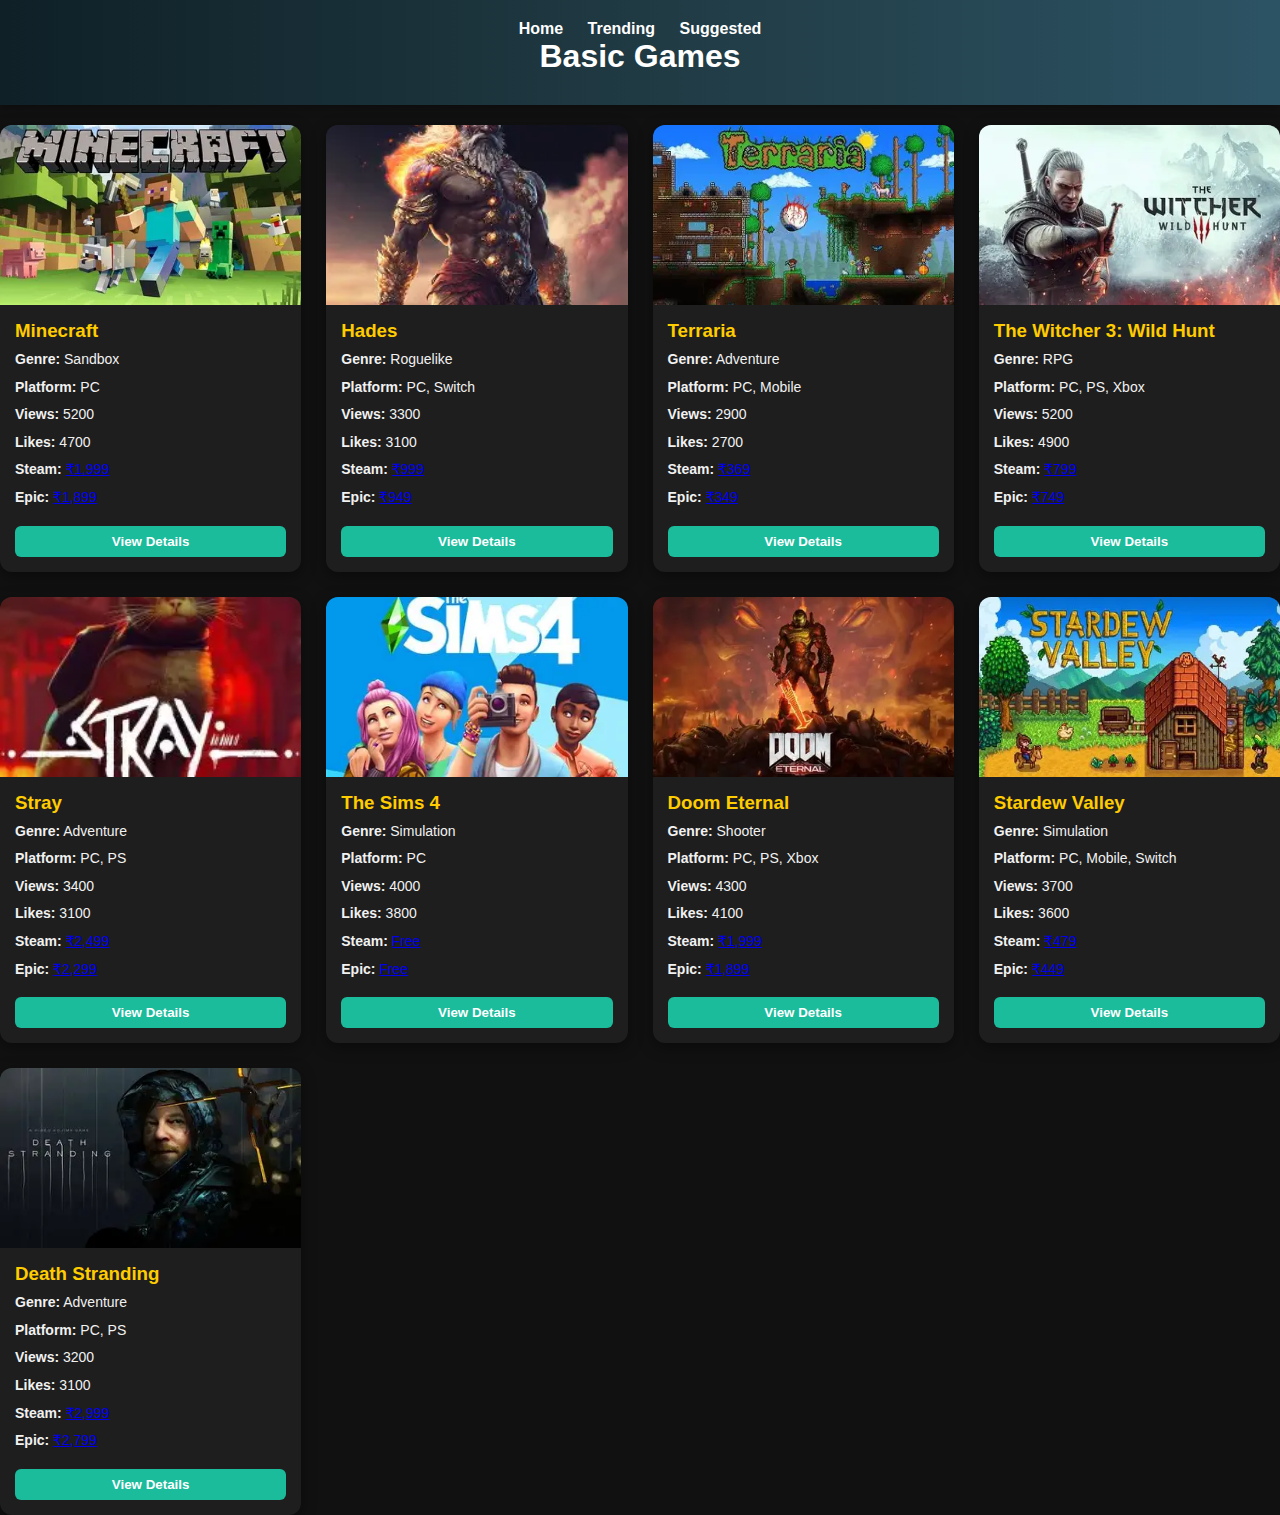
<file: index.html>
<!DOCTYPE html>
<html lang="en">
<head>
  <meta charset="UTF-8">
  <meta name="viewport" content="width=device-width, initial-scale=1.0">
  <title>Basic Games</title>
  <link rel="stylesheet" href="style.css">
</head>
<body>
  <header>
    <nav>
      <a href="index.html">Home</a>
      <a href="trending.html">Trending</a>
      <a href="suggestions.html">Suggested</a>
    </nav>
    <h1>Basic Games</h1>
  </header>

  <main>
    <div id="game-list" class="game-list"></div>
  </main>

  <script type="module" src="main.js"></script>
</body>
</html>
</file>
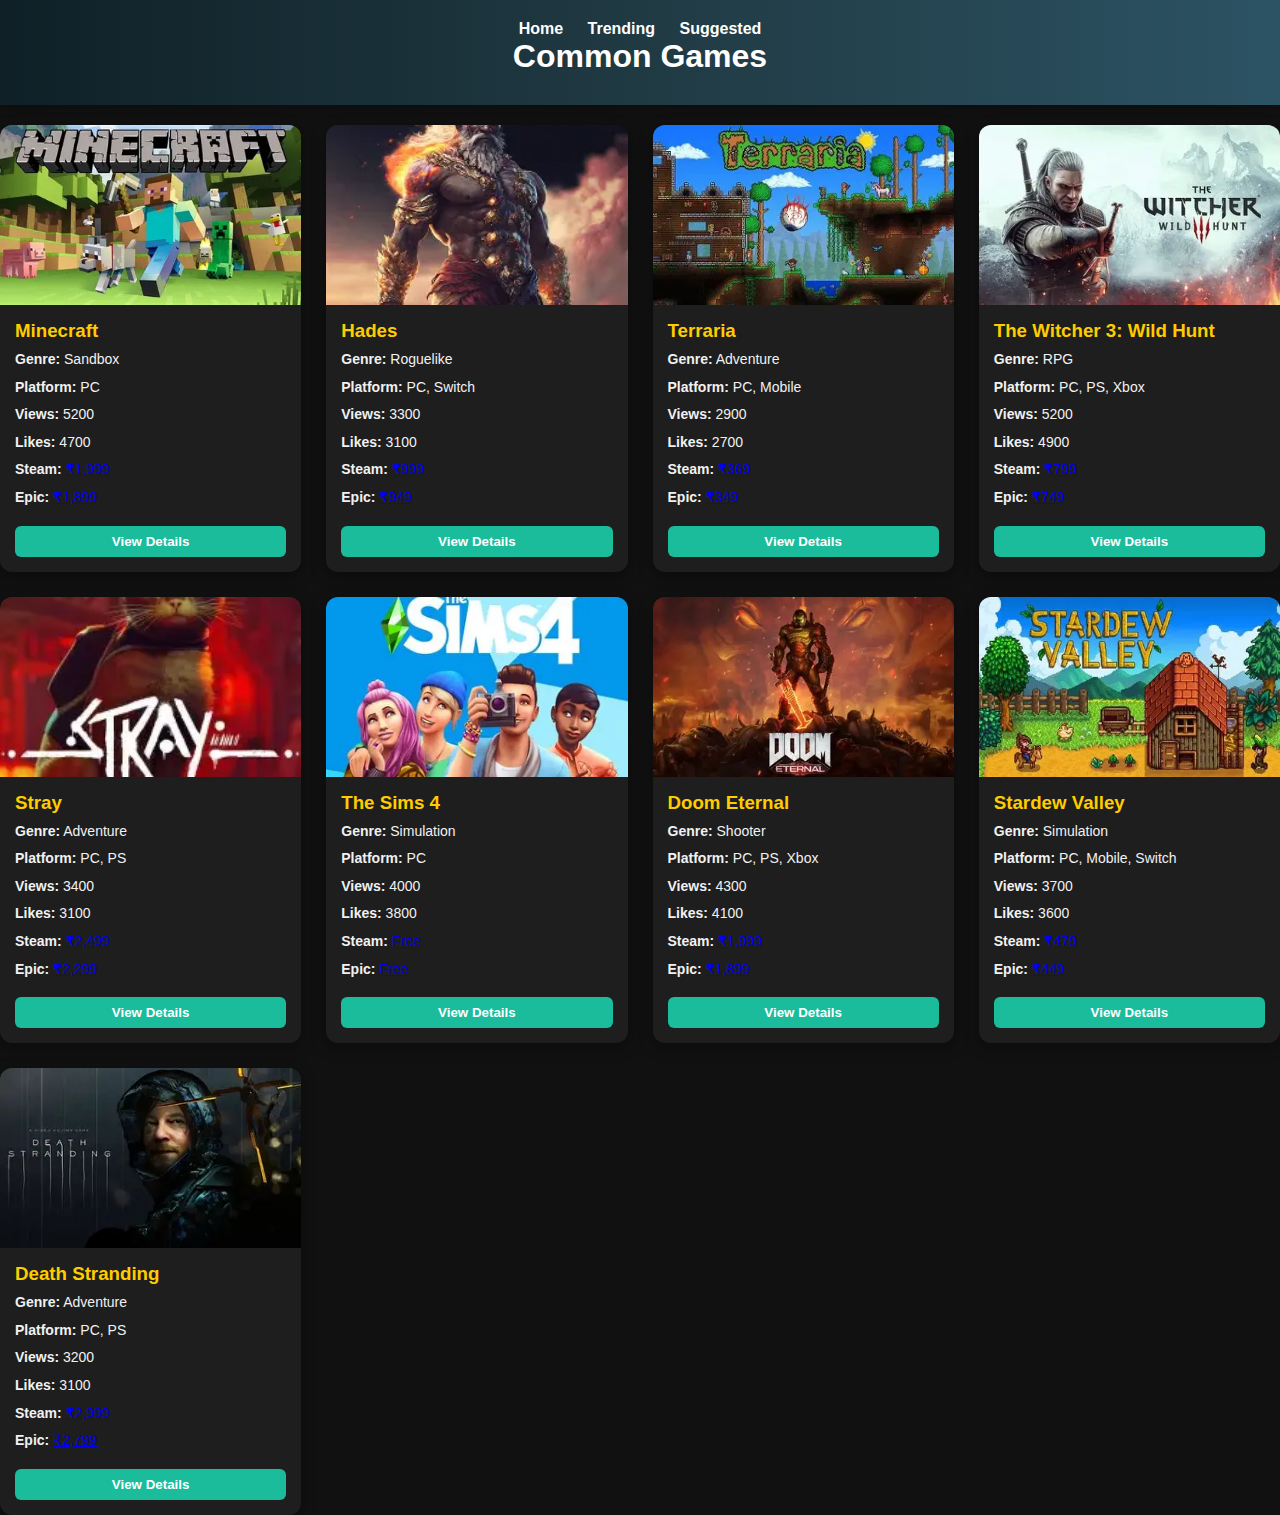
<file: gaming/index.html>
<!DOCTYPE html>
<html lang="en">
<head>
  <meta charset="UTF-8">
  <meta name="viewport" content="width=device-width, initial-scale=1.0">
  <title>GAME COMPARITOR</title>
  <link rel="stylesheet" href="style.css">
</head>
<body>
  <header>
    <nav>
      <a href="index.html">Home</a>
      <a href="trending.html">Trending</a>
      <a href="suggestions.html">Suggested</a>
    </nav>
    <h1>Common Games</h1>
  </header>

  <main>
    <div id="game-list" class="game-list"></div>
  </main>

  <script type="module" src="main.js"></script>
</body>
</html>
</file>
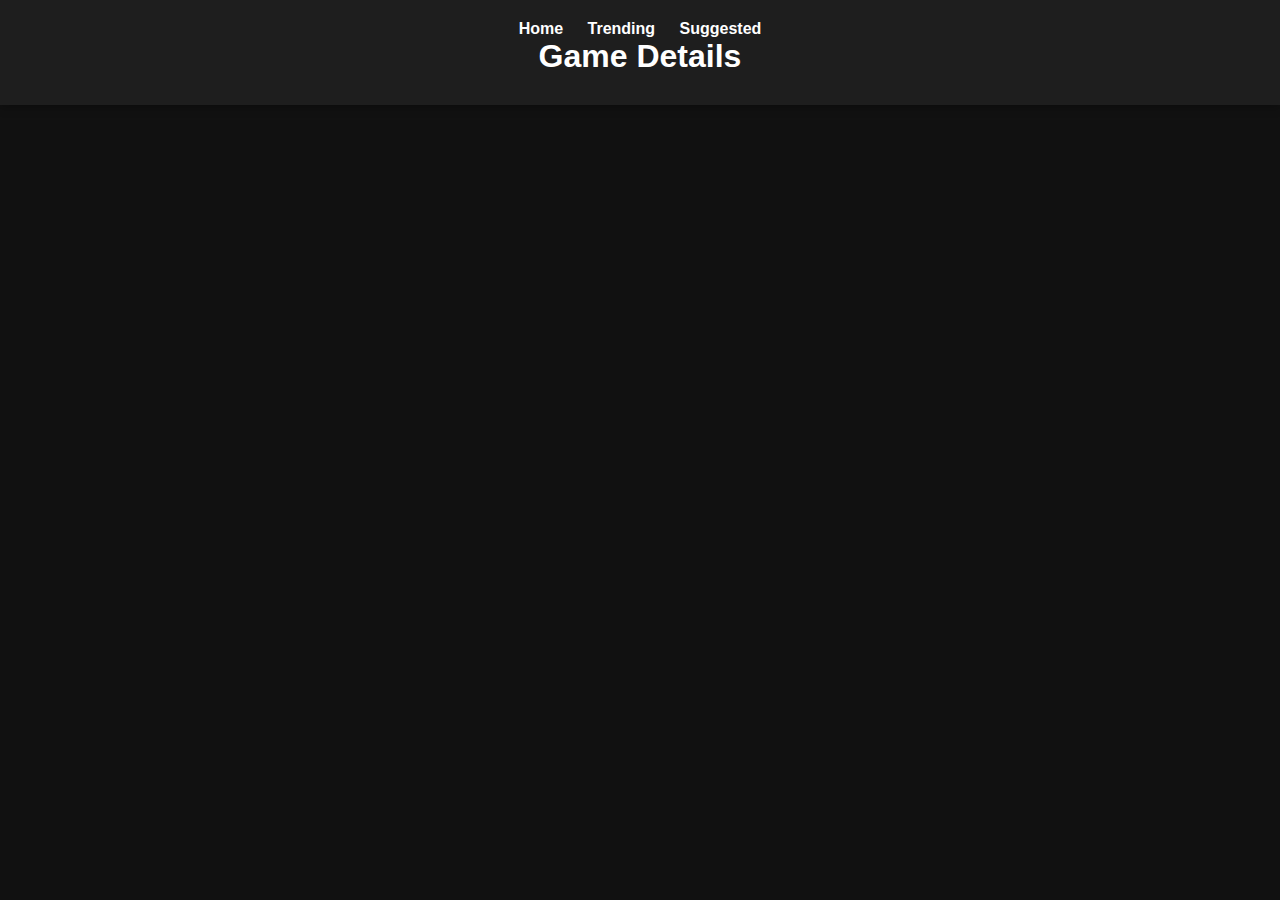
<file: game-detail.html>
<!DOCTYPE html>
<html lang="en">
<head>
  <meta charset="UTF-8">
  <meta name="viewport" content="width=device-width, initial-scale=1.0">
  <title>Game Details</title>
  <link rel="stylesheet" href="style.css">
  <link rel="stylesheet" href="game-detail.css"></head>
<body>
  <header>
    <nav>
      <a href="index.html">Home</a>
      <a href="trending.html">Trending</a>
      <a href="suggestions.html">Suggested</a>
    </nav>
    <h1>Game Details</h1>
  </header>

  <main>
    <div id="game-detail" class="game-detail"></div>
  </main>

  <script type="module" src="game-detail.js"></script>
</body>
</html>
</file>
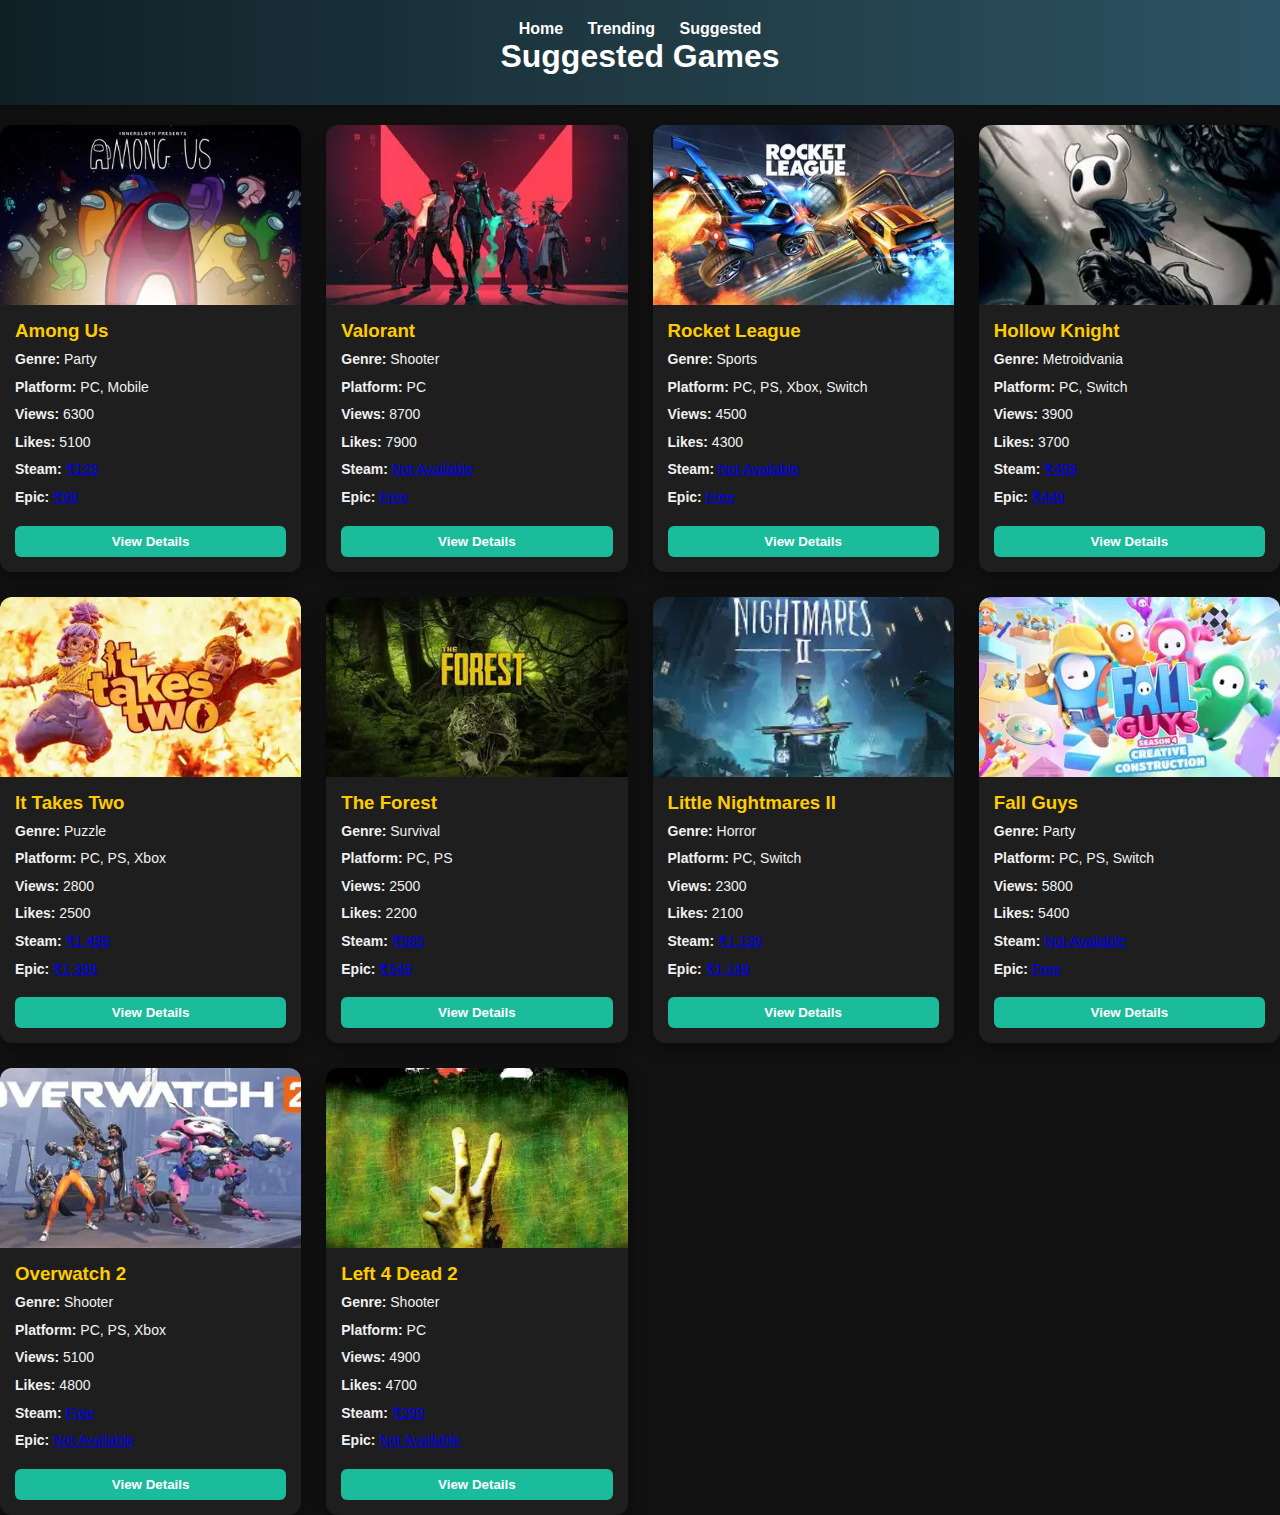
<file: suggestions.html>
<!DOCTYPE html>
<html lang="en">
<head>
  <meta charset="UTF-8">
  <meta name="viewport" content="width=device-width, initial-scale=1.0">
  <title>Suggested Games</title>
  <link rel="stylesheet" href="style.css">
</head>
<body>
  <header>
    <nav>
      <a href="index.html">Home</a>
      <a href="trending.html">Trending</a>
      <a href="suggestions.html">Suggested</a>
    </nav>
    <h1>Suggested Games</h1>
  </header>

  <main>
    <div id="game-list" class="game-list"></div>
  </main>

  <script type="module" src="suggestions.js"></script>
</body>
</html>
</file>
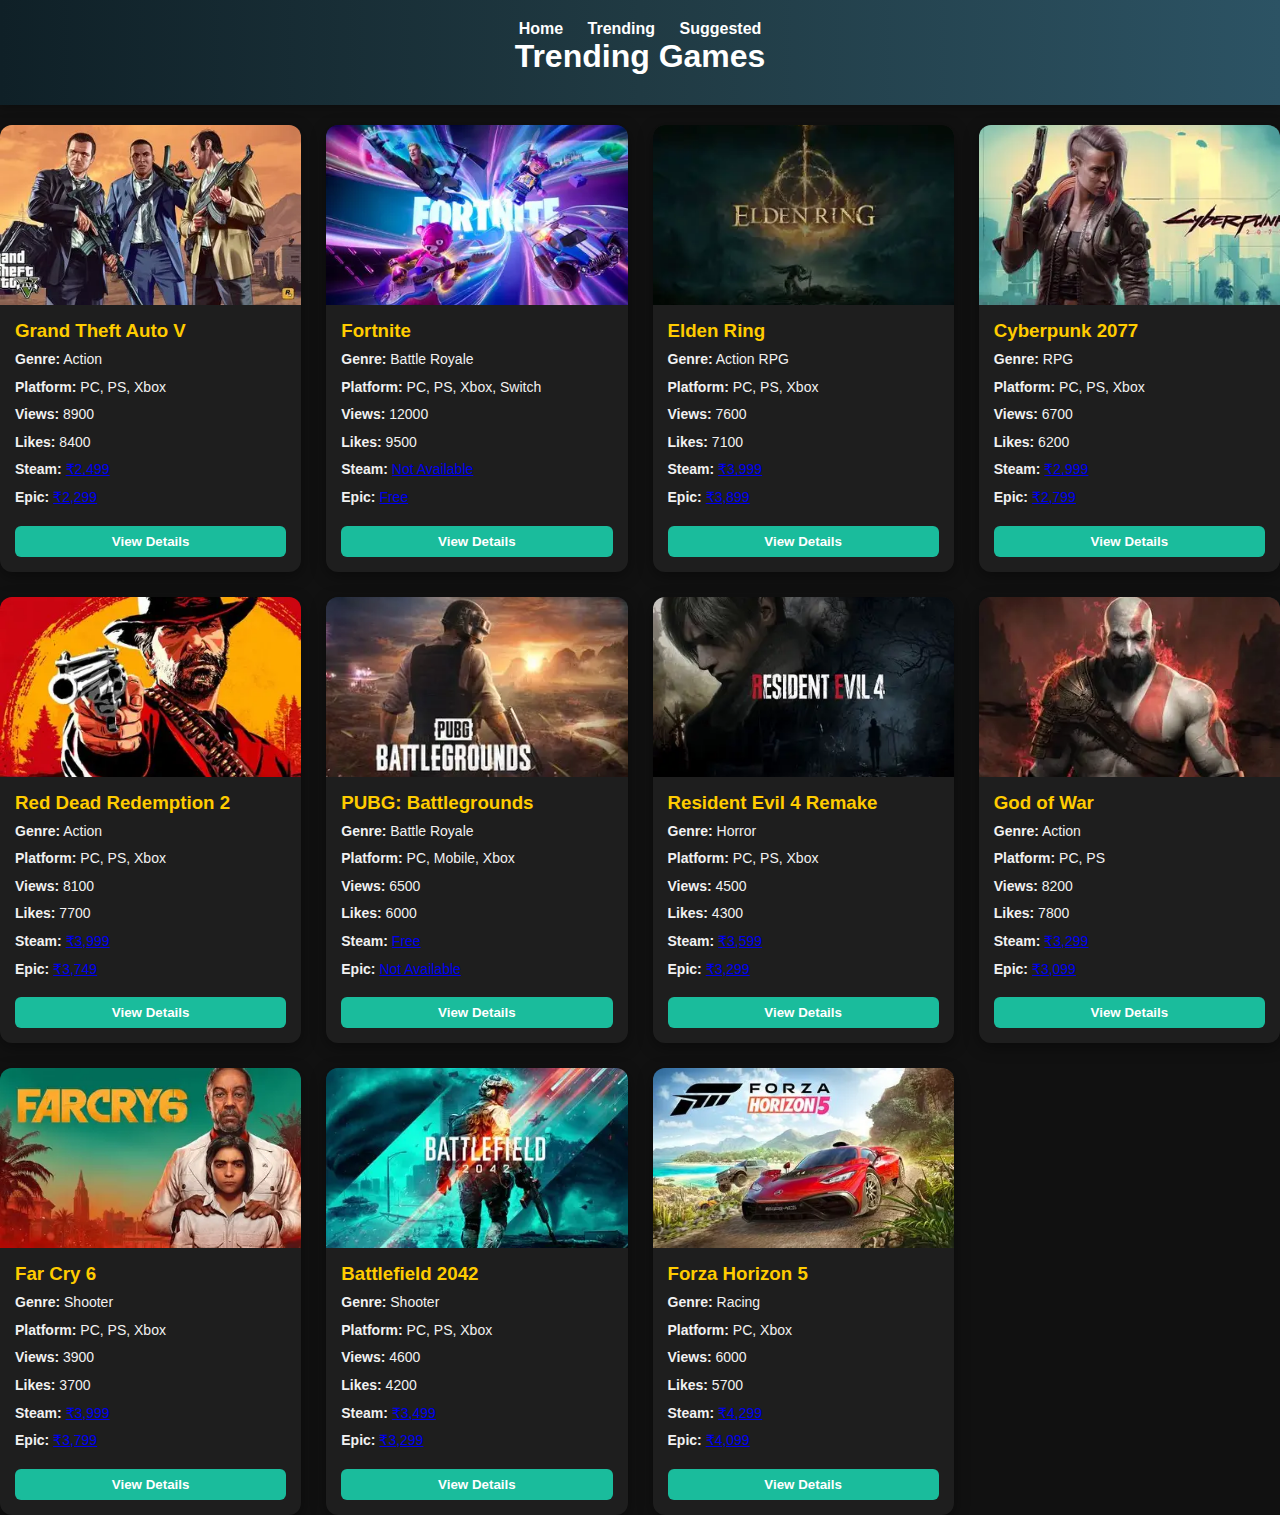
<file: trending.html>
<!DOCTYPE html>
<html lang="en">
<head>
  <meta charset="UTF-8">
  <meta name="viewport" content="width=device-width, initial-scale=1.0">
  <title>Trending Games</title>
  <link rel="stylesheet" href="style.css">
</head>
<body>
  <header>
    <nav>
      <a href="index.html">Home</a>
      <a href="trending.html">Trending</a>
      <a href="suggestions.html">Suggested</a>
    </nav>
    <h1>Trending Games</h1>
  </header>

  <main>
    <div id="game-list" class="game-list"></div>
  </main>

  <script type="module" src="trending.js"></script>
</body>
</html>
</file>
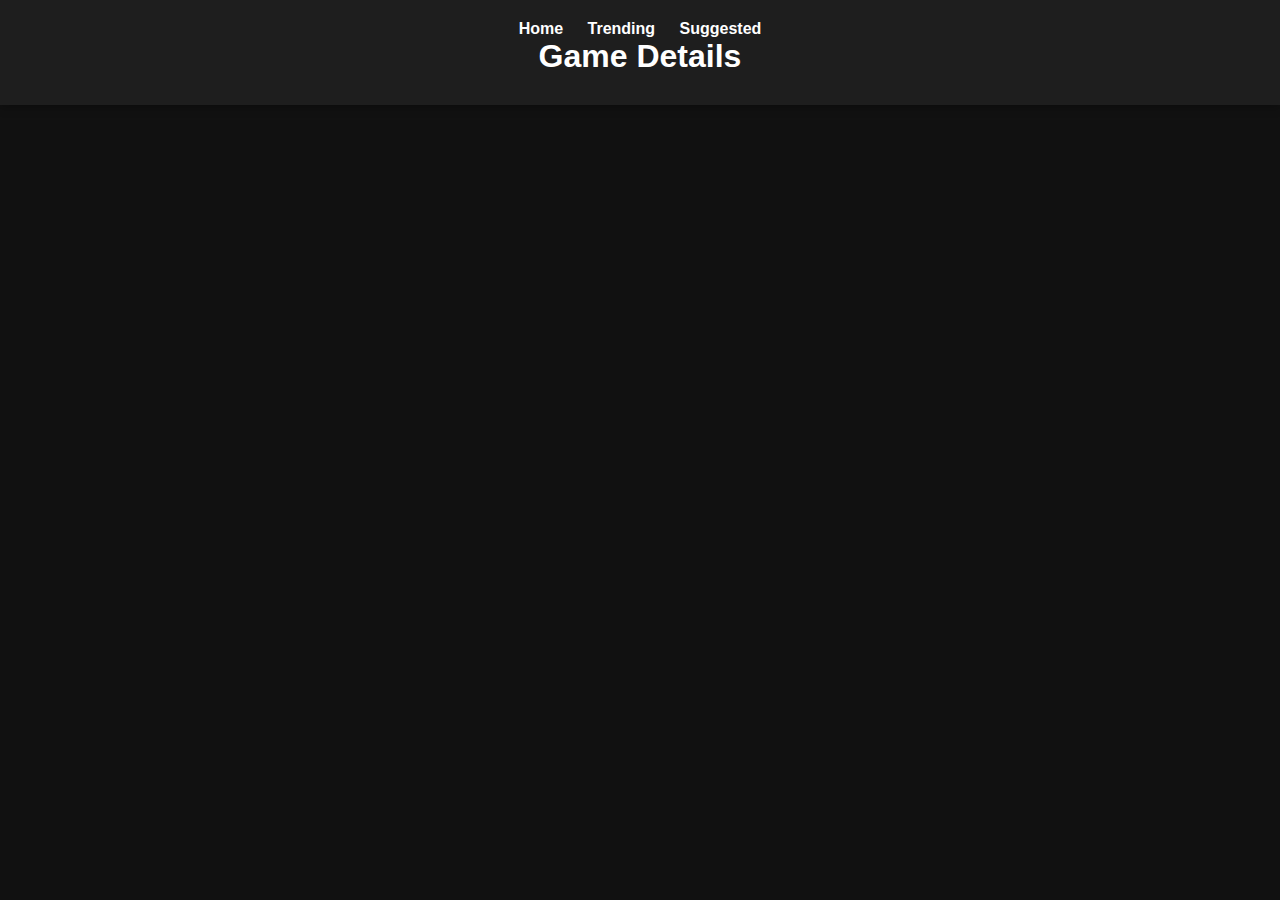
<file: gaming/game-detail.html>
<!DOCTYPE html>
<html lang="en">
<head>
  <meta charset="UTF-8">
  <meta name="viewport" content="width=device-width, initial-scale=1.0">
  <title>Game Details</title>
  <link rel="stylesheet" href="style.css">
  <link rel="stylesheet" href="game-detail.css"></head>
<body>
  <header>
    <nav>
      <a href="index.html">Home</a>
      <a href="trending.html">Trending</a>
      <a href="suggestions.html">Suggested</a>
    </nav>
    <h1>Game Details</h1>
  </header>

  <main>
    <div id="game-detail" class="game-detail"></div>
  </main>

  <script type="module" src="game-detail.js"></script>
</body>
</html>
</file>
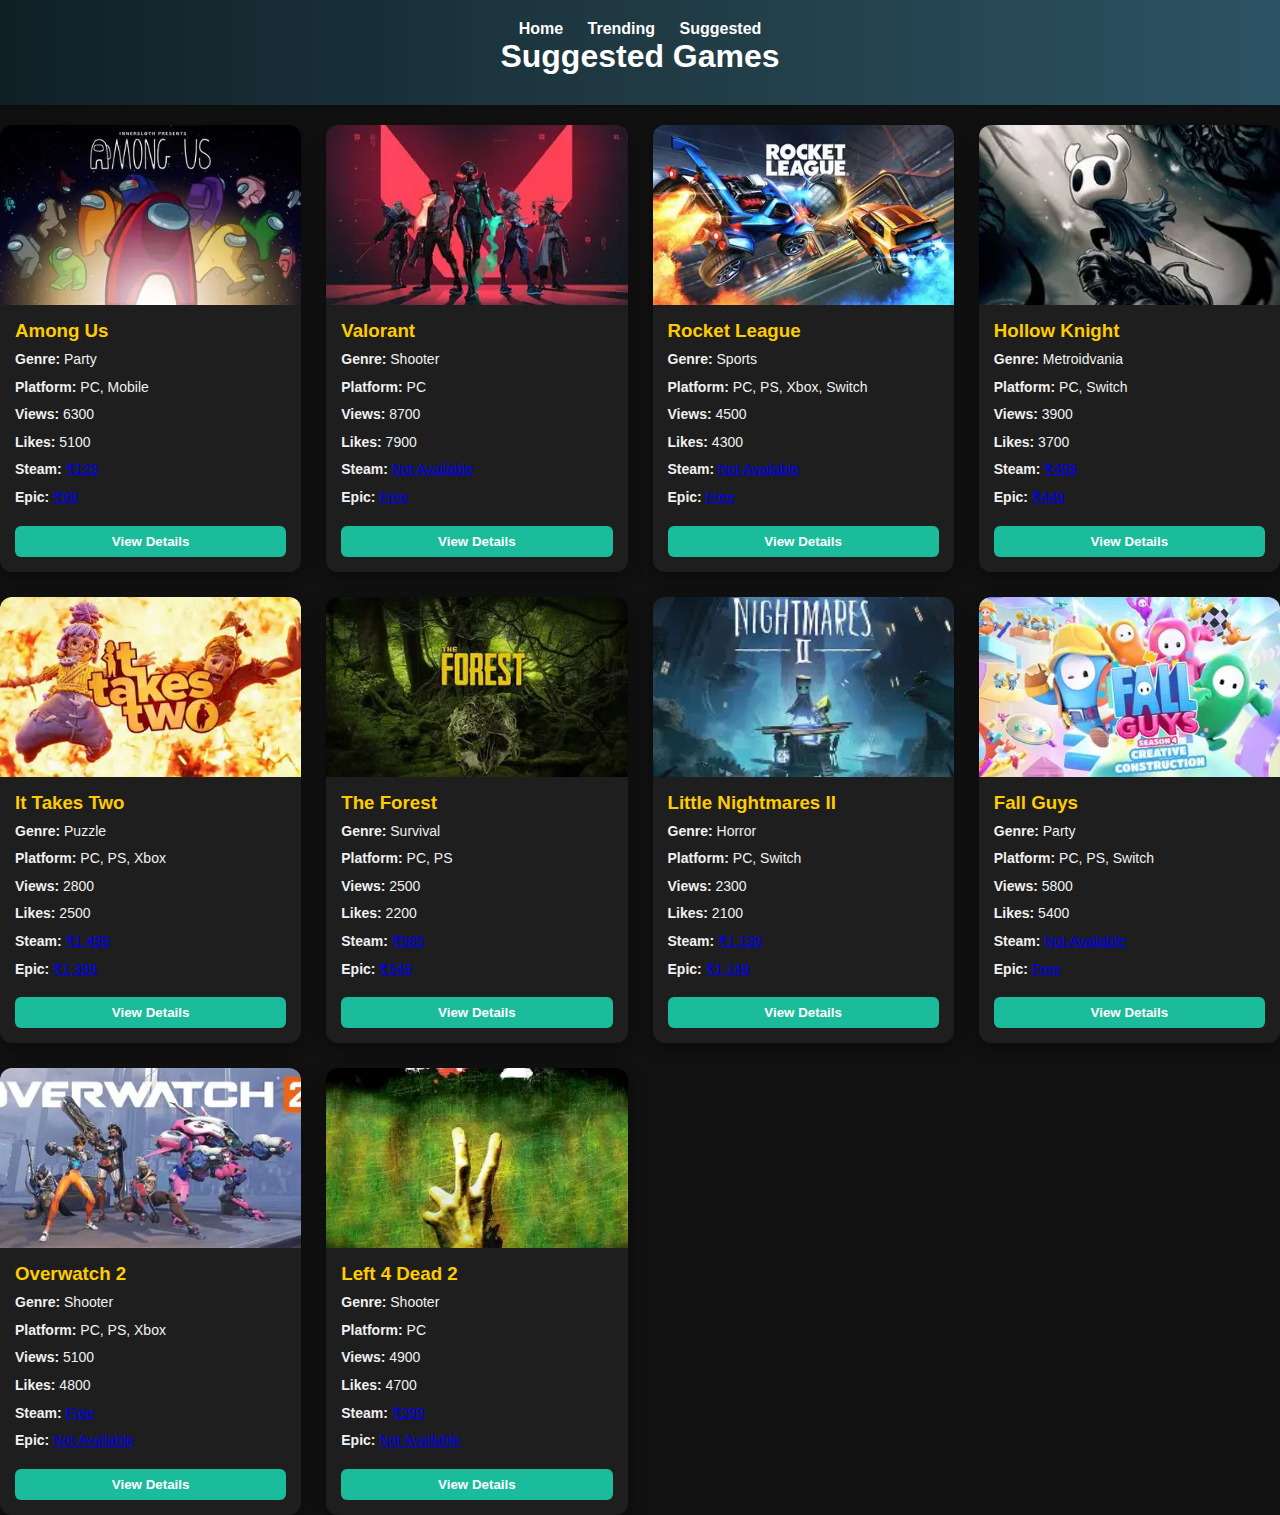
<file: gaming/suggestions.html>
<!DOCTYPE html>
<html lang="en">
<head>
  <meta charset="UTF-8">
  <meta name="viewport" content="width=device-width, initial-scale=1.0">
  <title>Suggested Games</title>
  <link rel="stylesheet" href="style.css">
</head>
<body>
  <header>
    <nav>
      <a href="index.html">Home</a>
      <a href="trending.html">Trending</a>
      <a href="suggestions.html">Suggested</a>
    </nav>
    <h1>Suggested Games</h1>
  </header>

  <main>
    <div id="game-list" class="game-list"></div>
  </main>

  <script type="module" src="suggestions.js"></script>
</body>
</html>
</file>
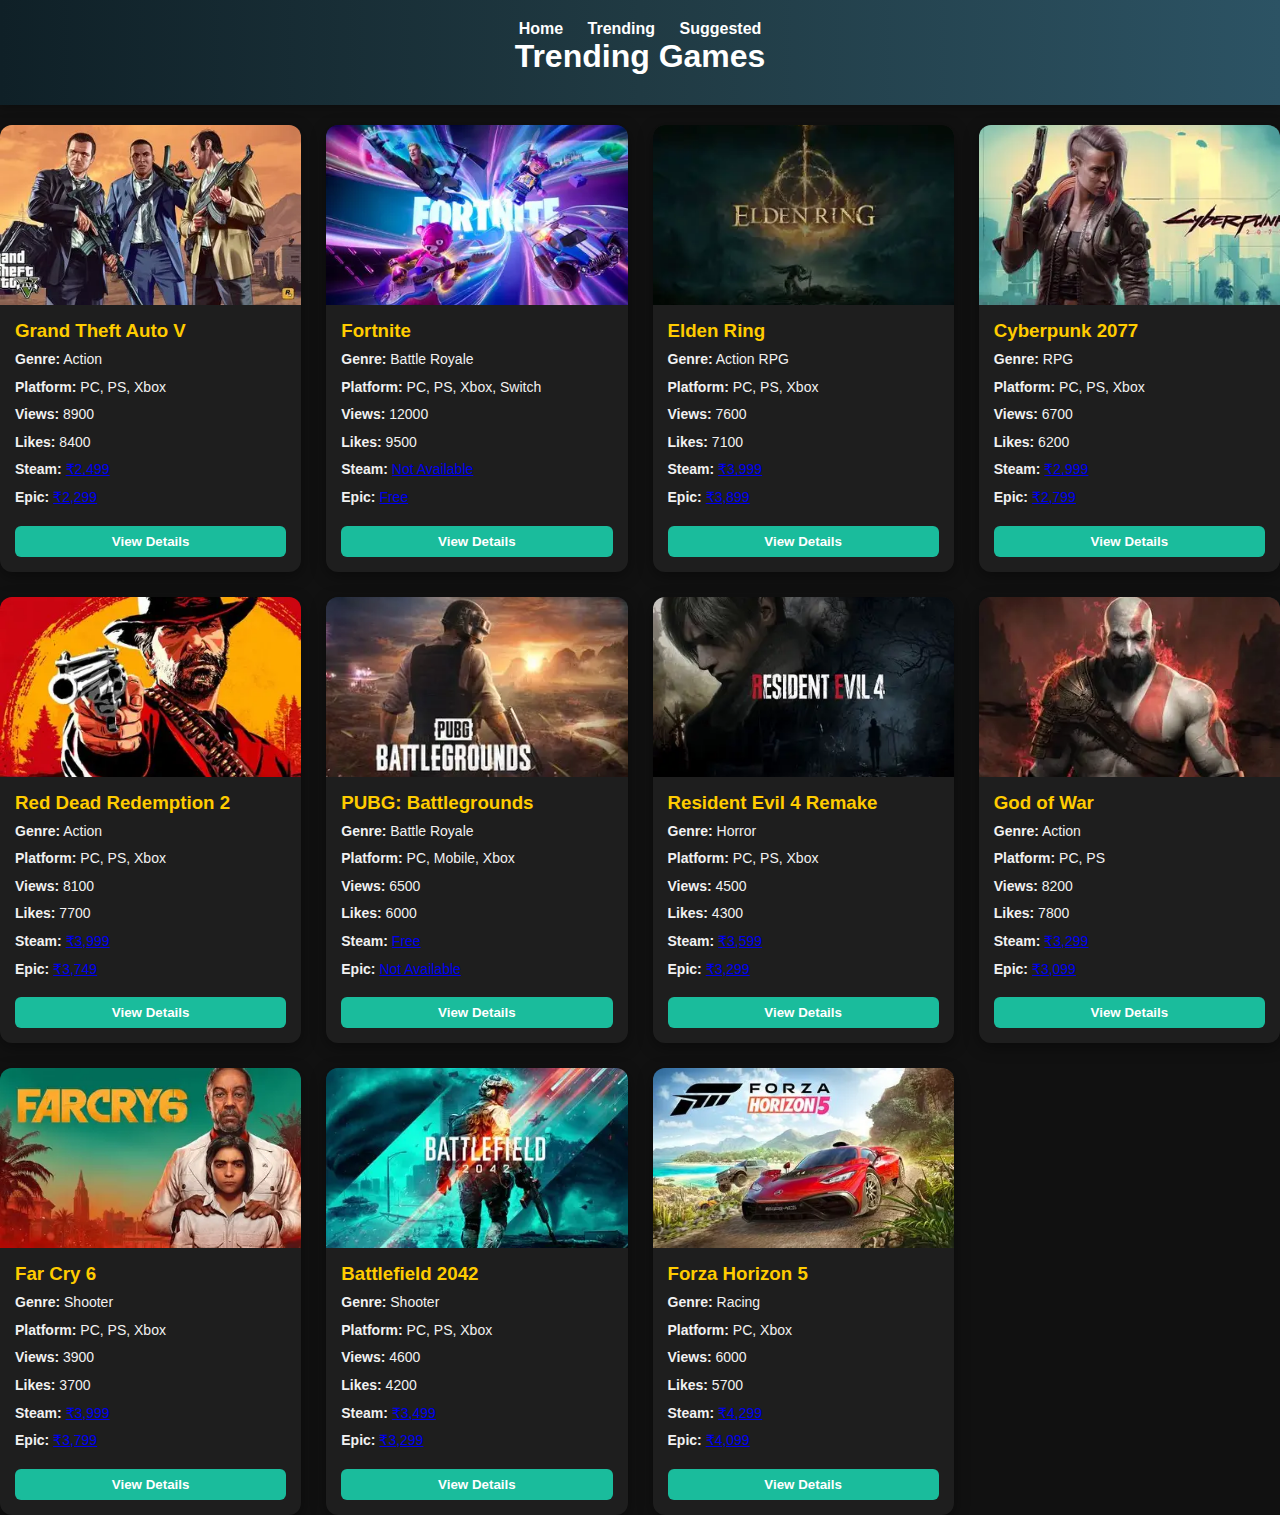
<file: gaming/trending.html>
<!DOCTYPE html>
<html lang="en">
<head>
  <meta charset="UTF-8">
  <meta name="viewport" content="width=device-width, initial-scale=1.0">
  <title>Trending Games</title>
  <link rel="stylesheet" href="style.css">
</head>
<body>
  <header>
    <nav>
      <a href="index.html">Home</a>
      <a href="trending.html">Trending</a>
      <a href="suggestions.html">Suggested</a>
    </nav>
    <h1>Trending Games</h1>
  </header>

  <main>
    <div id="game-list" class="game-list"></div>
  </main>

  <script type="module" src="trending.js"></script>
</body>
</html>
</file>
<file: style.css>
body {
  margin: 0;
  font-family: 'Segoe UI', Tahoma, Geneva, Verdana, sans-serif;
  background: #111;
  color: #f1f1f1;
  transition: background 0.4s, color 0.4s;
}

header {
  background: linear-gradient(to right, #0f2027, #203a43, #2c5364);
  padding: 20px;
  text-align: center;
  color: #fff;
  box-shadow: 0 2px 10px rgba(0, 0, 0, 0.3);
}

header h1 {
  margin: 0 0 10px;
}

nav a {
  margin: 0 10px;
  color: #fff;
  text-decoration: none;
  font-weight: bold;
  transition: color 0.3s;
}

nav a:hover {
  color: #1abc9c;
}
/* Game Card Layout */
.game-list {
  display: grid;
  grid-template-columns: repeat(auto-fill, minmax(280px, 1fr));
  gap: 25px;
  margin-top: 20px;
}

.game-card {
  background: #1e1e1e;
  border-radius: 12px;
  overflow: hidden;
  box-shadow: 0 4px 15px rgba(0, 0, 0, 0.4);
  transition: transform 0.3s ease, box-shadow 0.3s ease;
  display: flex;
  flex-direction: column;
}

.game-card:hover {
  transform: translateY(-5px);
  box-shadow: 0 6px 20px rgba(0, 0, 0, 0.5);
}

.game-img {
  width: 100%;
  height: 180px;
  object-fit: cover;
  display: block;
}

.game-info {
  padding: 15px;
  display: flex;
  flex-direction: column;
  gap: 8px;
}

.game-info h3 {
  color: #ffcc00;
  margin: 0;
}

.game-info p {
  margin: 0;
  font-size: 14px;
  line-height: 1.4;
}

.detail-button {
  margin-top: 10px;
  padding: 8px 12px;
  background-color: #1abc9c;
  color: #fff;
  border: none;
  border-radius: 6px;
  font-weight: bold;
  cursor: pointer;
  transition: background-color 0.3s;
}

.detail-button:hover {
  background-color: #16a085;
}
</file>
<file: gaming/style.css>
body {
  margin: 0;
  font-family: 'Segoe UI', Tahoma, Geneva, Verdana, sans-serif;
  background: #111;
  color: #f1f1f1;
  transition: background 0.4s, color 0.4s;
}

header {
  background: linear-gradient(to right, #0f2027, #203a43, #2c5364);
  padding: 20px;
  text-align: center;
  color: #fff;
  box-shadow: 0 2px 10px rgba(0, 0, 0, 0.3);
}

header h1 {
  margin: 0 0 10px;
}

nav a {
  margin: 0 10px;
  color: #fff;
  text-decoration: none;
  font-weight: bold;
  transition: color 0.3s;
}

nav a:hover {
  color: #1abc9c;
}
/* Game Card Layout */
.game-list {
  display: grid;
  grid-template-columns: repeat(auto-fill, minmax(280px, 1fr));
  gap: 25px;
  margin-top: 20px;
}

.game-card {
  background: #1e1e1e;
  border-radius: 12px;
  overflow: hidden;
  box-shadow: 0 4px 15px rgba(0, 0, 0, 0.4);
  transition: transform 0.3s ease, box-shadow 0.3s ease;
  display: flex;
  flex-direction: column;
}

.game-card:hover {
  transform: translateY(-5px);
  box-shadow: 0 6px 20px rgba(0, 0, 0, 0.5);
}

.game-img {
  width: 100%;
  height: 180px;
  object-fit: cover;
  display: block;
}

.game-info {
  padding: 15px;
  display: flex;
  flex-direction: column;
  gap: 8px;
}

.game-info h3 {
  color: #ffcc00;
  margin: 0;
}

.game-info p {
  margin: 0;
  font-size: 14px;
  line-height: 1.4;
}

.detail-button {
  margin-top: 10px;
  padding: 8px 12px;
  background-color: #1abc9c;
  color: #fff;
  border: none;
  border-radius: 6px;
  font-weight: bold;
  cursor: pointer;
  transition: background-color 0.3s;
}

.detail-button:hover {
  background-color: #16a085;
}
</file>
<file: game-detail.css>
/* game-detail.css */
body {
  background: #111;
  color: #f4f4f4;
  font-family: 'Segoe UI', Tahoma, Geneva, Verdana, sans-serif;
  margin: 0;
  padding: 0;
}

header {
  background: #1e1e1e;
  padding: 20px;
  text-align: center;
  color: #fff;
  box-shadow: 0 2px 10px rgba(0, 0, 0, 0.3);
}

.detail-card {
  display: flex;
  flex-wrap: wrap;
  max-width: 1000px;
  margin: 40px auto;
  background: #1c1c1c;
  border-radius: 12px;
  box-shadow: 0 4px 20px rgba(0,0,0,0.5);
  overflow: hidden;
}

.detail-img {
  width: 100%;
  max-width: 400px;
  object-fit: cover;
}

.detail-info {
  flex: 1;
  padding: 30px;
}

.detail-info h2 {
  font-size: 2em;
  color: #ffcc00;
  margin-bottom: 10px;
}

.detail-info p {
  margin: 8px 0;
}

.review-list {
  padding-left: 20px;
  margin-top: 10px;
}

.review-list li {
  margin-bottom: 8px;
  border-left: 3px solid #1abc9c;
  padding-left: 10px;
}

.buy-buttons {
  margin-top: 20px;
}

.buy-btn {
  background: #1abc9c;
  color: #111;
  padding: 10px 15px;
  margin-right: 15px;
  text-decoration: none;
  border-radius: 8px;
  font-weight: bold;
  transition: background 0.3s;
}

.buy-btn:hover {
  background: #16a085;
}

@media (max-width: 768px) {
  .detail-card {
    flex-direction: column;
  }

  .detail-img {
    width: 100%;
    max-height: 300px;
  }

  .detail-info {
    padding: 20px;
  }
}
</file>
<file: gaming/game-detail.css>
/* game-detail.css */
body {
  background: #111;
  color: #f4f4f4;
  font-family: 'Segoe UI', Tahoma, Geneva, Verdana, sans-serif;
  margin: 0;
  padding: 0;
}

header {
  background: #1e1e1e;
  padding: 20px;
  text-align: center;
  color: #fff;
  box-shadow: 0 2px 10px rgba(0, 0, 0, 0.3);
}

.detail-card {
  display: flex;
  flex-wrap: wrap;
  max-width: 1000px;
  margin: 40px auto;
  background: #1c1c1c;
  border-radius: 12px;
  box-shadow: 0 4px 20px rgba(0,0,0,0.5);
  overflow: hidden;
}

.detail-img {
  width: 100%;
  max-width: 400px;
  object-fit: cover;
}

.detail-info {
  flex: 1;
  padding: 30px;
}

.detail-info h2 {
  font-size: 2em;
  color: #ffcc00;
  margin-bottom: 10px;
}

.detail-info p {
  margin: 8px 0;
}

.review-list {
  padding-left: 20px;
  margin-top: 10px;
}

.review-list li {
  margin-bottom: 8px;
  border-left: 3px solid #1abc9c;
  padding-left: 10px;
}

.buy-buttons {
  margin-top: 20px;
}

.buy-btn {
  background: #1abc9c;
  color: #111;
  padding: 10px 15px;
  margin-right: 15px;
  text-decoration: none;
  border-radius: 8px;
  font-weight: bold;
  transition: background 0.3s;
}

.buy-btn:hover {
  background: #16a085;
}

@media (max-width: 768px) {
  .detail-card {
    flex-direction: column;
  }

  .detail-img {
    width: 100%;
    max-height: 300px;
  }

  .detail-info {
    padding: 20px;
  }
}
</file>
